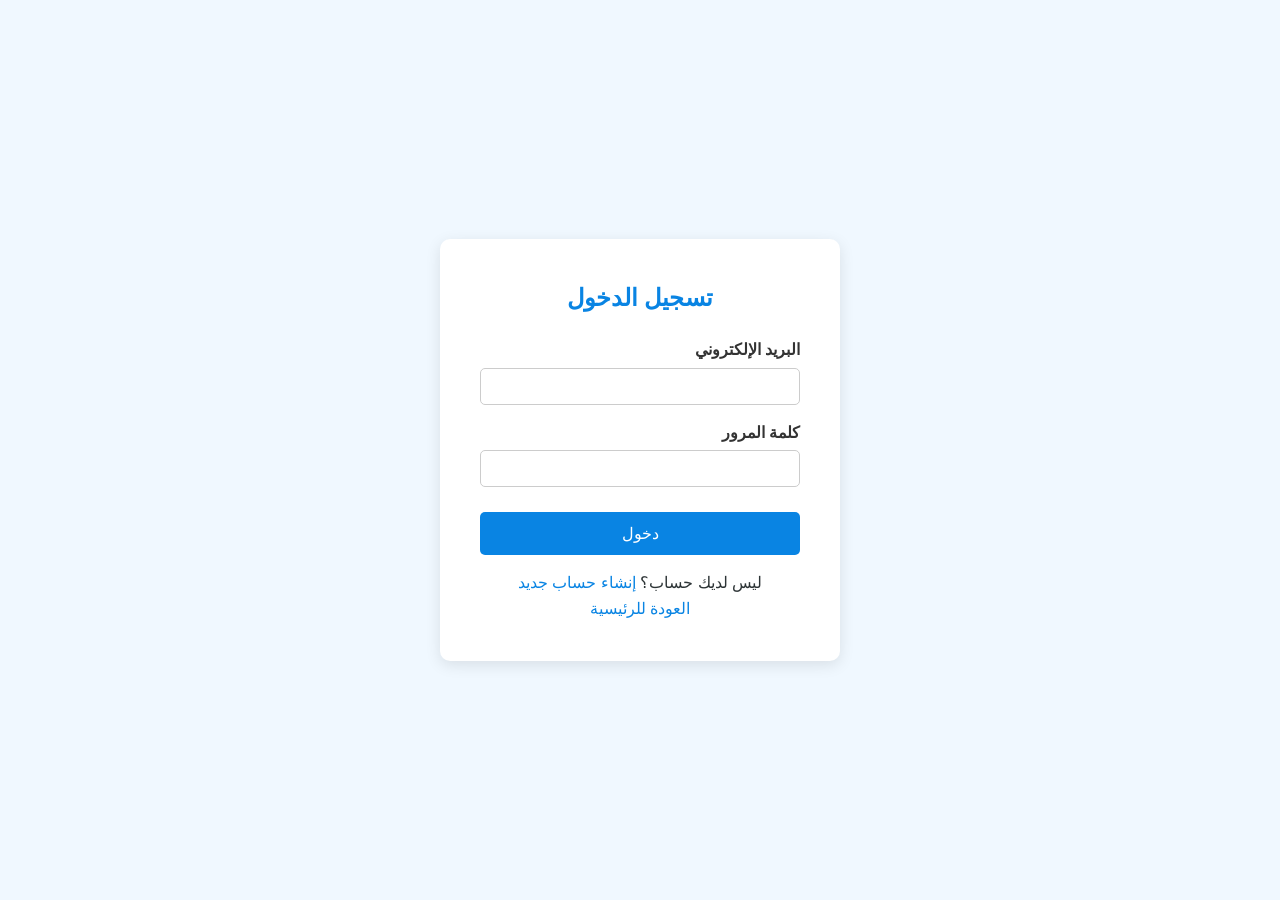
<file: login.html>
<!DOCTYPE html>
<html lang="ar" dir="rtl">
<head>
    <meta charset="UTF-8">
    <meta name="viewport" content="width=device-width, initial-scale=1.0">
    <title>تسجيل الدخول | العيادة</title>
    <link rel="stylesheet" href="دكتورة اسنان _ إتقان ورعاية_files/style.css">
    <style>
        body { font-family: 'Tajawal', sans-serif; background: #f0f8ff; display: flex; justify-content: center; align-items: center; height: 100vh; margin: 0; }
        .auth-container { background: #fff; padding: 40px; border-radius: 10px; box-shadow: 0 4px 15px rgba(0,0,0,0.1); width: 100%; max-width: 400px; }
        .auth-container h2 { text-align: center; color: #0984e3; margin-bottom: 20px; }
        .input-group { margin-bottom: 15px; }
        .input-group label { display: block; margin-bottom: 5px; color: #333; }
        .input-group input { width: 100%; padding: 10px; border: 1px solid #ccc; border-radius: 5px; box-sizing: border-box; }
        .btn { width: 100%; padding: 12px; background: #0984e3; color: white; border: none; border-radius: 5px; cursor: pointer; font-size: 16px; margin-top: 10px; }
        .btn:hover { background: #076ab5; }
        .links { text-align: center; margin-top: 15px; }
        .links a { color: #0984e3; text-decoration: none; }
    </style>
</head>
<body>
    <div class="auth-container">
        <h2>تسجيل الدخول</h2>
        <form action="login.php" method="POST">
            <div class="input-group">
                <label>البريد الإلكتروني</label>
                <input type="email" name="email" required>
            </div>
            <div class="input-group">
                <label>كلمة المرور</label>
                <input type="password" name="password" required>
            </div>
            <button type="submit" class="btn">دخول</button>
        </form>
        <div class="links">
            <p>ليس لديك حساب؟ <a href="register.html">إنشاء حساب جديد</a></p>
            <p><a href="index.html">العودة للرئيسية</a></p>
        </div>
    </div>
</body>
</html>
</file>
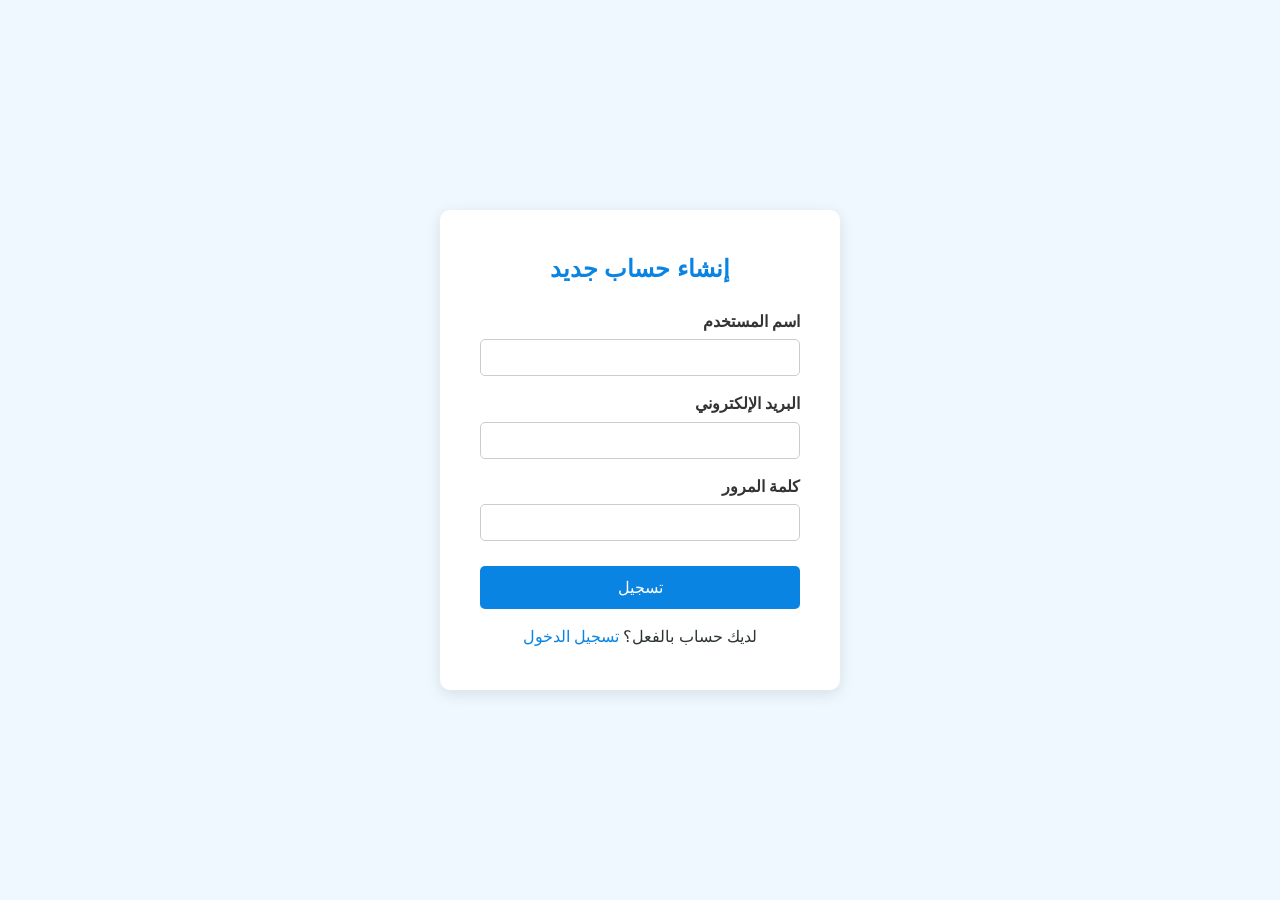
<file: register.html>
<!DOCTYPE html>
<html lang="ar" dir="rtl">
<head>
    <meta charset="UTF-8">
    <meta name="viewport" content="width=device-width, initial-scale=1.0">
    <title>تسجيل حساب جديد | العيادة</title>
    <link rel="stylesheet" href="دكتورة اسنان _ إتقان ورعاية_files/style.css">
    <style>
        body { font-family: 'Tajawal', sans-serif; background: #f0f8ff; display: flex; justify-content: center; align-items: center; height: 100vh; margin: 0; }
        .auth-container { background: #fff; padding: 40px; border-radius: 10px; box-shadow: 0 4px 15px rgba(0,0,0,0.1); width: 100%; max-width: 400px; }
        .auth-container h2 { text-align: center; color: #0984e3; margin-bottom: 20px; }
        .input-group { margin-bottom: 15px; }
        .input-group label { display: block; margin-bottom: 5px; color: #333; }
        .input-group input { width: 100%; padding: 10px; border: 1px solid #ccc; border-radius: 5px; box-sizing: border-box; }
        .btn { width: 100%; padding: 12px; background: #0984e3; color: white; border: none; border-radius: 5px; cursor: pointer; font-size: 16px; margin-top: 10px; }
        .btn:hover { background: #076ab5; }
        .links { text-align: center; margin-top: 15px; }
        .links a { color: #0984e3; text-decoration: none; }
    </style>
</head>
<body>
    <div class="auth-container">
        <h2>إنشاء حساب جديد</h2>
        <form action="register.php" method="POST">
            <div class="input-group">
                <label>اسم المستخدم</label>
                <input type="text" name="username" required>
            </div>
            <div class="input-group">
                <label>البريد الإلكتروني</label>
                <input type="email" name="email" required>
            </div>
            <div class="input-group">
                <label>كلمة المرور</label>
                <input type="password" name="password" required>
            </div>
            <button type="submit" class="btn">تسجيل</button>
        </form>
        <div class="links">
            <p>لديك حساب بالفعل؟ <a href="login.html">تسجيل الدخول</a></p>
        </div>
    </div>
</body>
</html>
</file>
<file: دكتورة اسنان _ إتقان ورعاية_files/style.css>
/* 1. Base Styles & Variables 
   -------------------------- */
* {
    margin: 0;
    padding: 0;
    box-sizing: border-box;
    font-family: 'Cairo', sans-serif;
}

html {
    scroll-behavior: smooth;
}

body {
    background-color: #fcfcfc;
    color: #2d3436;
    line-height: 1.6;
}

/* 2. Hero Section 
   -------------------------- */
.hero {
    height: 100vh;
    display: flex;
    flex-direction: column;
    justify-content: center;
    align-items: center;
    text-align: center;
    background: linear-gradient(rgba(255,255,255,0.7), rgba(255,255,255,0.7)), 
                url('https://images.unsplash.com/photo-1504813184591-01572f98c85f?q=80&w=2000');
    background-size: cover;
    background-position: center;
}

.main-word {
    font-size: clamp(5rem, 18vw, 10rem);
    color: #0984e3;
    opacity: 0;
    transform: scale(0.8);
    transition: 1.5s ease all;
}

.main-word.show {
    opacity: 1;
    transform: scale(1);
}

/* 3. Services Grid 
   -------------------------- */
.services-grid {
    display: grid;
    grid-template-columns: repeat(auto-fit, minmax(250px, 1fr));
    gap: 30px;
    padding: 40px;
    max-width: 1200px;
    margin: 0 auto;
}

.service-card {
    background: white;
    border-radius: 20px;
    border: 1px solid #eee;
    overflow: hidden;
    box-shadow: 0 10px 20px rgba(0,0,0,0.05);
    text-align: center;
    cursor: pointer;
    transition: 0.4s ease;
}

.service-card:hover {
    transform: translateY(-10px);
    box-shadow: 0 15px 30px rgba(9,132,227,0.2);
}

.service-card img {
    width: 100%;
    height: 180px;
    object-fit: cover;
}

.service-card h3 {
    margin: 15px 0 5px;
    color: #0984e3;
}

.service-card p {
    font-size: 0.9rem;
    color: #777;
    padding: 0 15px 15px;
}

/* 4. Booking & Patient Form 
   -------------------------- */
.patient-form {
    margin: 20px 0;
    text-align: right;
}

.input-group {
    margin-bottom: 15px;
}

.input-group label {
    display: block;
    margin-bottom: 8px;
    font-weight: bold;
    color: #0984e3;
}

.input-group input {
    width: 100%;
    padding: 12px;
    border: 2px solid #eee;
    border-radius: 10px;
    font-family: 'Cairo', sans-serif;
    transition: 0.3s;
}

.input-group input:focus {
    border-color: #0984e3;
    outline: none;
    background-color: #f0f7ff;
}

/* Time Slots */
.time-slots {
    display: grid;
    grid-template-columns: repeat(3, 1fr);
    gap: 10px;
    margin-top: 10px;
}

.slot {
    padding: 10px;
    border: 1px solid #0984e3;
    border-radius: 8px;
    text-align: center;
    cursor: pointer;
    font-weight: bold;
    color: #0984e3;
    transition: 0.3s;
}

.slot:hover { background: #f0f7ff; }
.slot.active { background: #0984e3; color: white; }

/* 5. Payment & Checkout 
   -------------------------- */
.payment-box {
    background: #fff;
    border-radius: 25px;
    border-top: 8px solid #0984e3;
    padding: 40px;
    box-shadow: 0 30px 60px rgba(0,0,0,0.1);
}

.payment-header {
    font-weight: bold;
    text-transform: uppercase;
    letter-spacing: 1px;
    color: #aaa;
    margin-bottom: 10px;
}

.total-price {
    background: #f8f9fa;
    padding: 15px;
    border-radius: 15px;
    margin: 20px 0;
    font-size: 1.2rem;
    text-align: center;
}

.pay-btn.visa {
    width: 100%;
    padding: 18px;
    background: #00b894;
    color: white;
    border: none;
    border-radius: 12px;
    font-size: 1.1rem;
    font-weight: bold;
    cursor: pointer;
    transition: 0.3s;
}

.pay-btn.visa:hover {
    background: #009476;
    transform: scale(1.02);
}

/* 6. Modals & Success States 
   -------------------------- */
.success-card {
    background: white;
    padding: 40px;
    border-radius: 30px;
    max-width: 500px;
    position: relative;
    margin: auto;
}

.success-card::before {
    content: '✔';
    position: absolute;
    top: -30px;
    left: 50%;
    transform: translateX(-50%);
    background: #00b894;
    color: white;
    width: 60px;
    height: 60px;
    border-radius: 50%;
    display: flex;
    align-items: center;
    justify-content: center;
    font-size: 30px;
    border: 5px solid white;
}
/* تحسين قسم الخدمات */
.section-title {
    text-align: center;
    font-size: 2.5rem;
    color: #2d3436;
    margin: 50px 0;
    position: relative;
}

.section-title::after {
    content: '';
    display: block;
    width: 60px;
    height: 4px;
    background: #0984e3;
    margin: 10px auto;
    border-radius: 2px;
}

.services-grid {
    display: grid;
    grid-template-columns: repeat(auto-fill, minmax(280px, 1fr));
    gap: 25px;
    padding: 20px;
}

.service-card {
    position: relative;
    background: #fff;
    border-radius: 20px;
    overflow: hidden;
    transition: all 0.3s cubic-bezier(0.25, 0.46, 0.45, 0.94);
    border: 1px solid rgba(0,0,0,0.05);
}

.card-badge {
    position: absolute;
    top: 15px;
    right: 15px;
    background: #e17055;
    color: white;
    padding: 5px 12px;
    border-radius: 20px;
    font-size: 0.75rem;
    font-weight: bold;
    z-index: 10;
}

.card-content {
    padding: 20px;
    text-align: right;
}

.price-tag {
    display: inline-block;
    margin-top: 15px;
    background: #f0f7ff;
    color: #0984e3;
    padding: 6px 15px;
    border-radius: 50px;
    font-weight: 700;
    font-size: 0.9rem;
}

.service-card:hover {
    transform: translateY(-8px);
    box-shadow: 0 20px 40px rgba(0,0,0,0.1);
}

.service-card:hover h3 {
    color: #0984e3;
}
</file>
